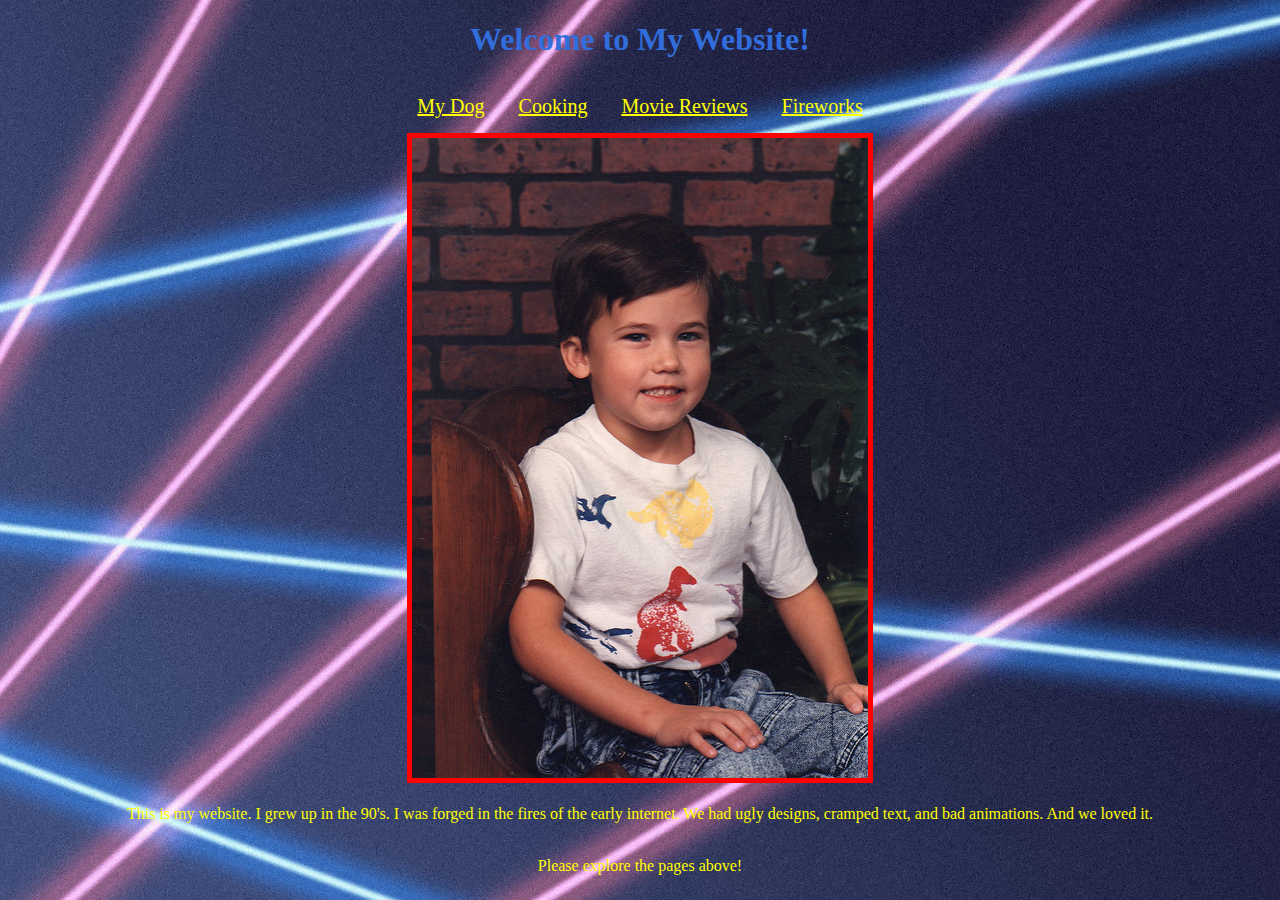
<file: index.html>
<!DOCTYPE html>
<html lang="en">
<head>
    <meta charset="UTF-8">
    <meta name="viewport" content="width=device-width, initial-scale=1.0">
    <meta http-equiv="X-UA-Compatible" content="ie=edge">
    <title>My Website</title>
    <link rel="stylesheet" href="90s-site.css">
</head>
<body>
    <div>
        <h1>Welcome to My Website!</h1>
    </div>
    <div class="header">
        <a href="dog.html">My Dog</a>
    </div>
    <div class="header">
        <a href="cooking.html">Cooking</a>
    </div>
    <div class="header">
            <a href="movie-reviews.html">Movie Reviews</a>
        </div>
     <div class="header">
        <a href="fireworks.html">Fireworks</a>
    </div>
    <br>
    <div>
        <img src="images/steven dinosaurs.jpg" alt="best t-shirt ever">
    </div>
    <br>
    <div>
        This is my website. I grew up in the 90's. I was forged in the fires of the early internet. We had ugly designs, cramped text, and bad animations. And we loved it. 
    </div>
    <br>
    <div>
        <p>
            Please explore the pages above!
        </p>
    </div>
</body>
</html>
</file>
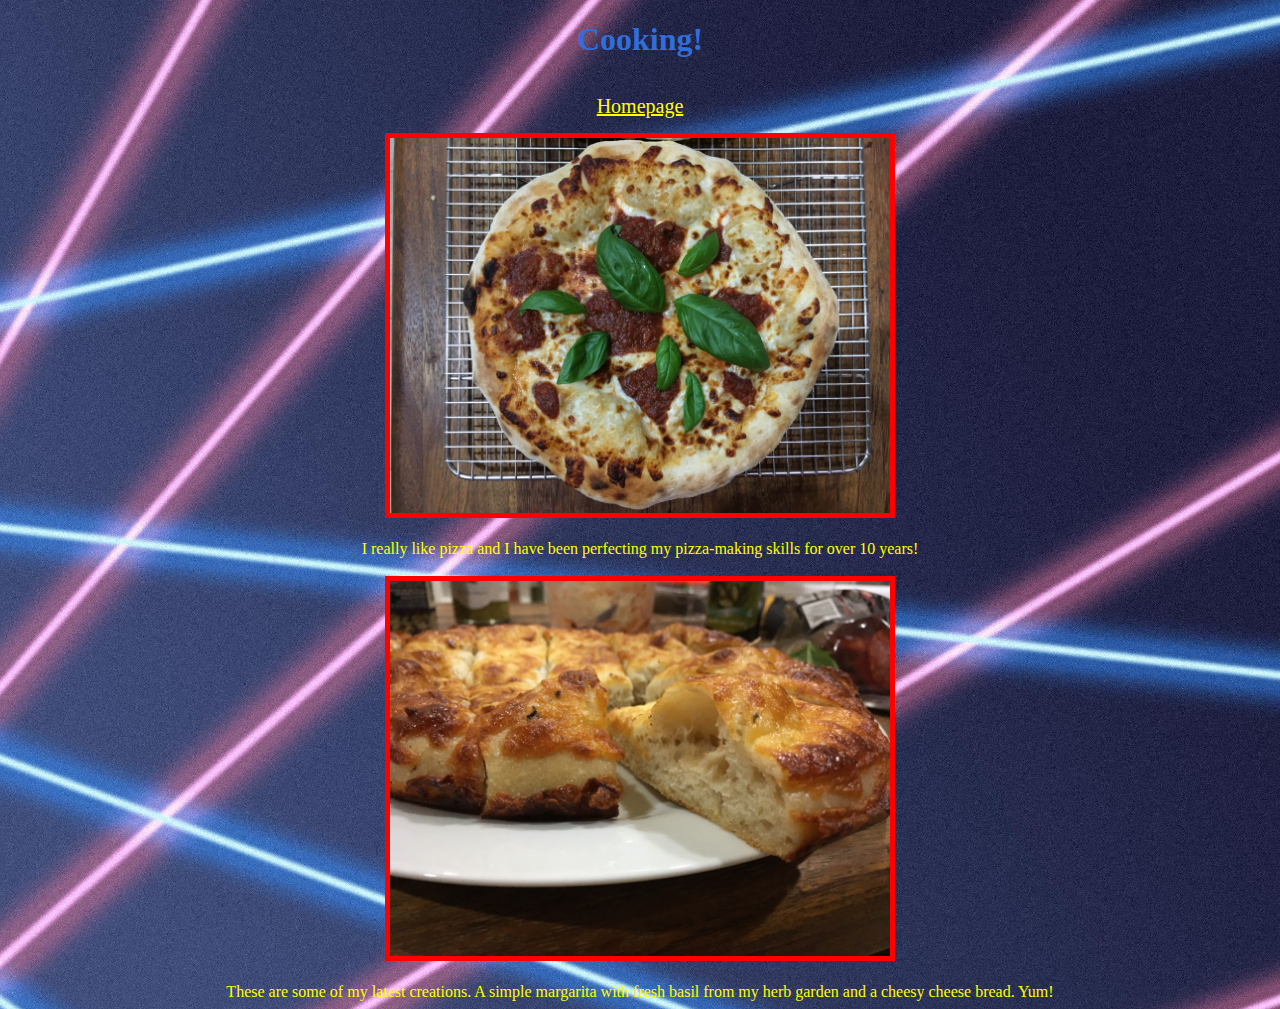
<file: cooking.html>
<!DOCTYPE html>
<html lang="en">
<head>
    <meta charset="UTF-8">
    <meta name="viewport" content="width=device-width, initial-scale=1.0">
    <meta http-equiv="X-UA-Compatible" content="ie=edge">
    <title>Cooking</title>
    <link rel="stylesheet" href="90s-site.css">
</head>
<body>
    <div>
        <h1>Cooking!</h1>
    </div>
    <div class="header">
        <a href="index.html">Homepage</a>
    </div>
    <div>
        <img src="images/pizza.jpg" alt="pizza" style="width:500px">
    </div>
    <br>
    <div>
        I really like pizza and I have been perfecting my pizza-making skills for over 10 years!
    </div>
    <br>
    <div>
        <img src="images/crust.jpg" alt="crust" style="width:500px;">
    </div>
    <br>
    <div>
        These are some of my latest creations. A simple margarita with fresh basil from my herb garden and a cheesy cheese bread. Yum!
    </div>
</body>
</html>
</file>
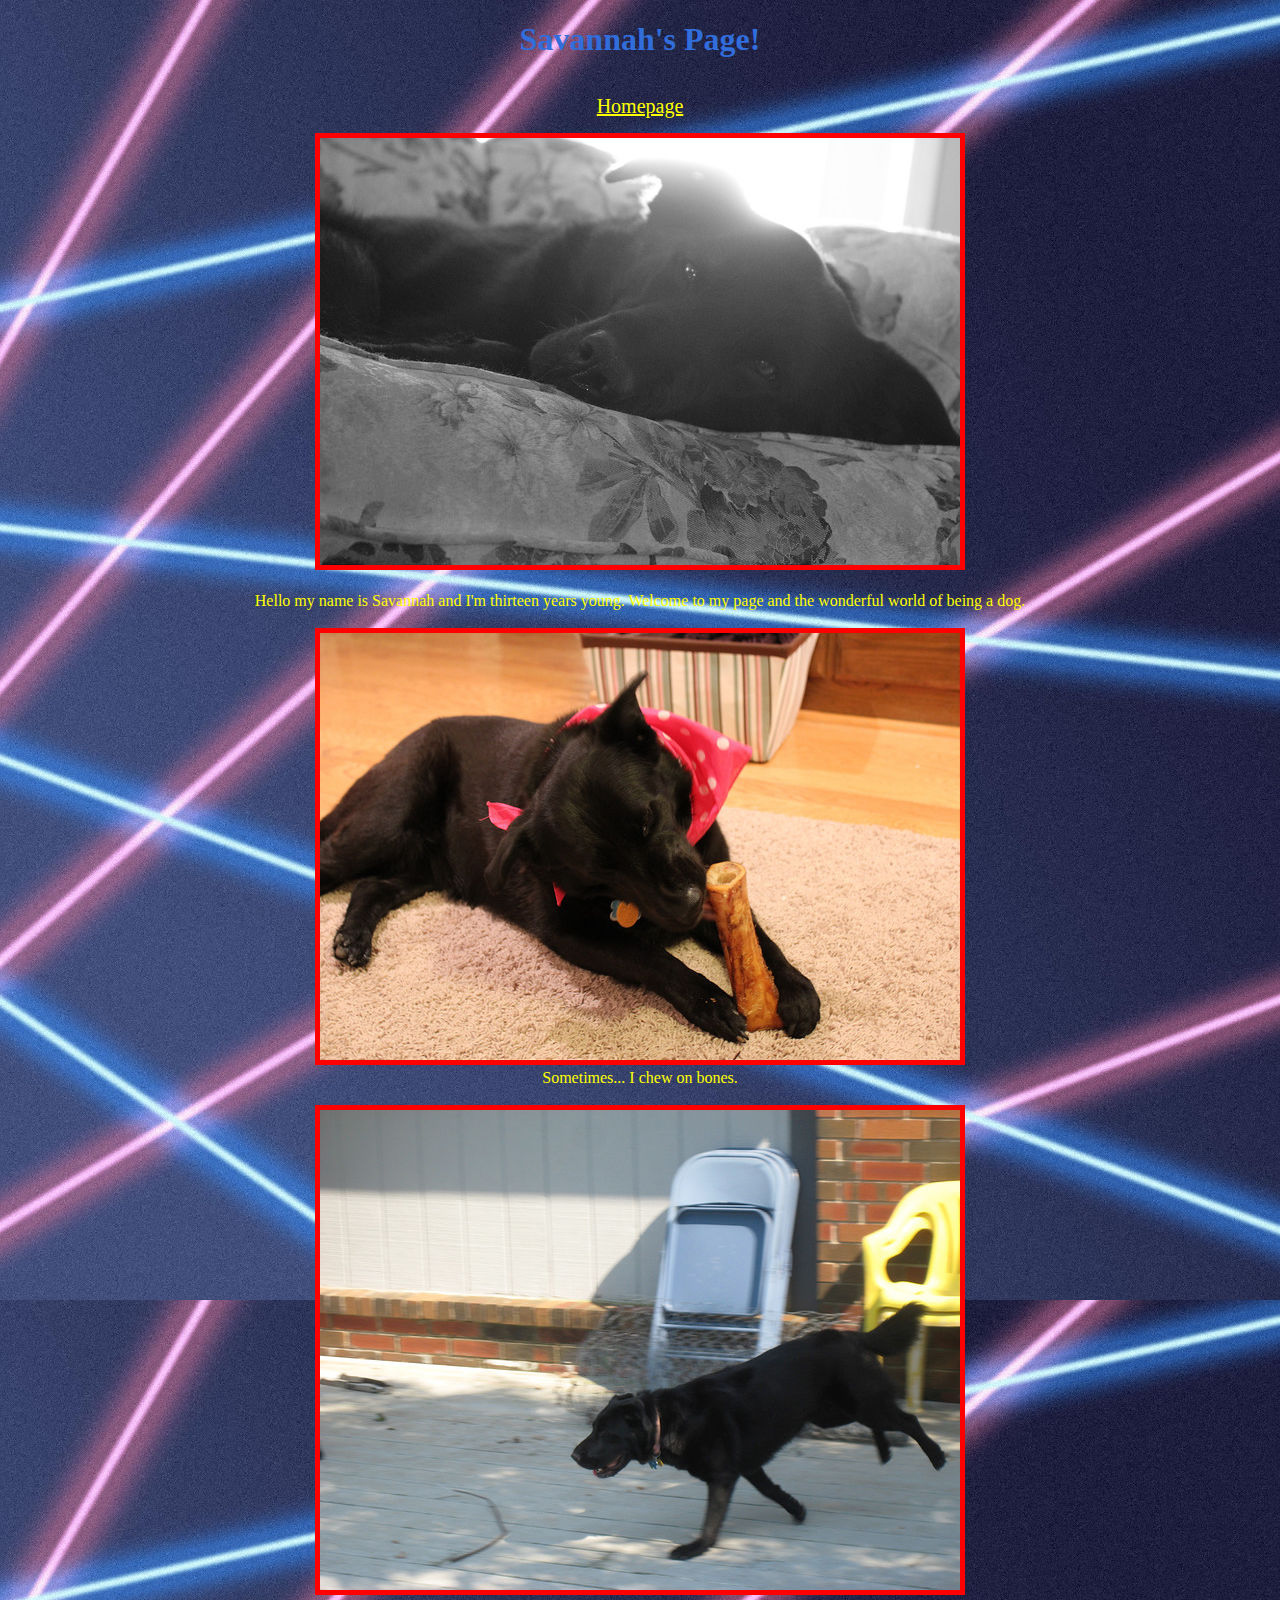
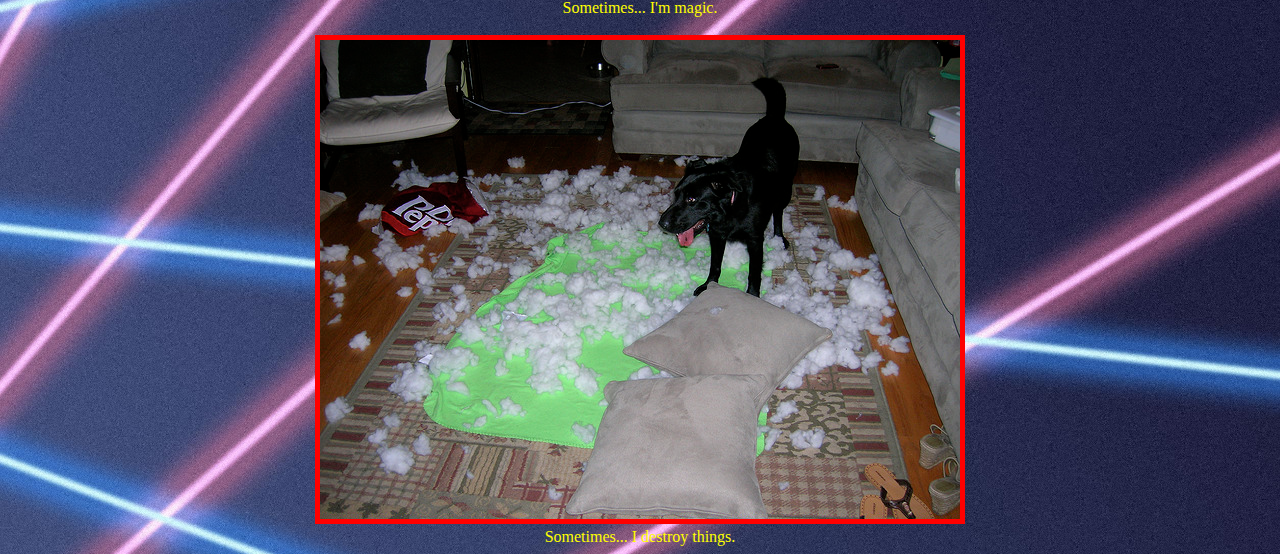
<file: dog.html>
<!DOCTYPE html>
<html lang="en">
<head>
    <meta charset="UTF-8">
    <meta name="viewport" content="width=device-width, initial-scale=1.0">
    <meta http-equiv="X-UA-Compatible" content="ie=edge">
    <title>My Dog</title>
    <link rel="stylesheet" href="90s-site.css">
</head>
<body>
    <div>
        <h1>Savannah's Page!</h1>
    </div>
    <div class="header">
        <a href="index.html">Homepage</a>
    </div>
    <div>
        <img src="images/savannah main.jpg" alt="the most beautiful dog">
    </div>
    <br>
    <div>
        Hello my name is Savannah and I'm thirteen years young. Welcome to my page and the wonderful world of being a dog.
    </div>
    <br>
    <div>
        <img src="images/savannah bone.jpg" alt="dog chowing down on bone">
        <br>
        Sometimes... I chew on bones. 
    </div>
    <br>
    <div>
        <img src="images/savannah magic.jpg" alt="">
        <br>
        Sometimes... I'm magic. 
    </div>
    <br>
    <div>
        <img src="images/savannah stuffing.jpg" alt="">
        <br>
        Sometimes... I destroy things. 
    </div>
</body>
</html>
</file>
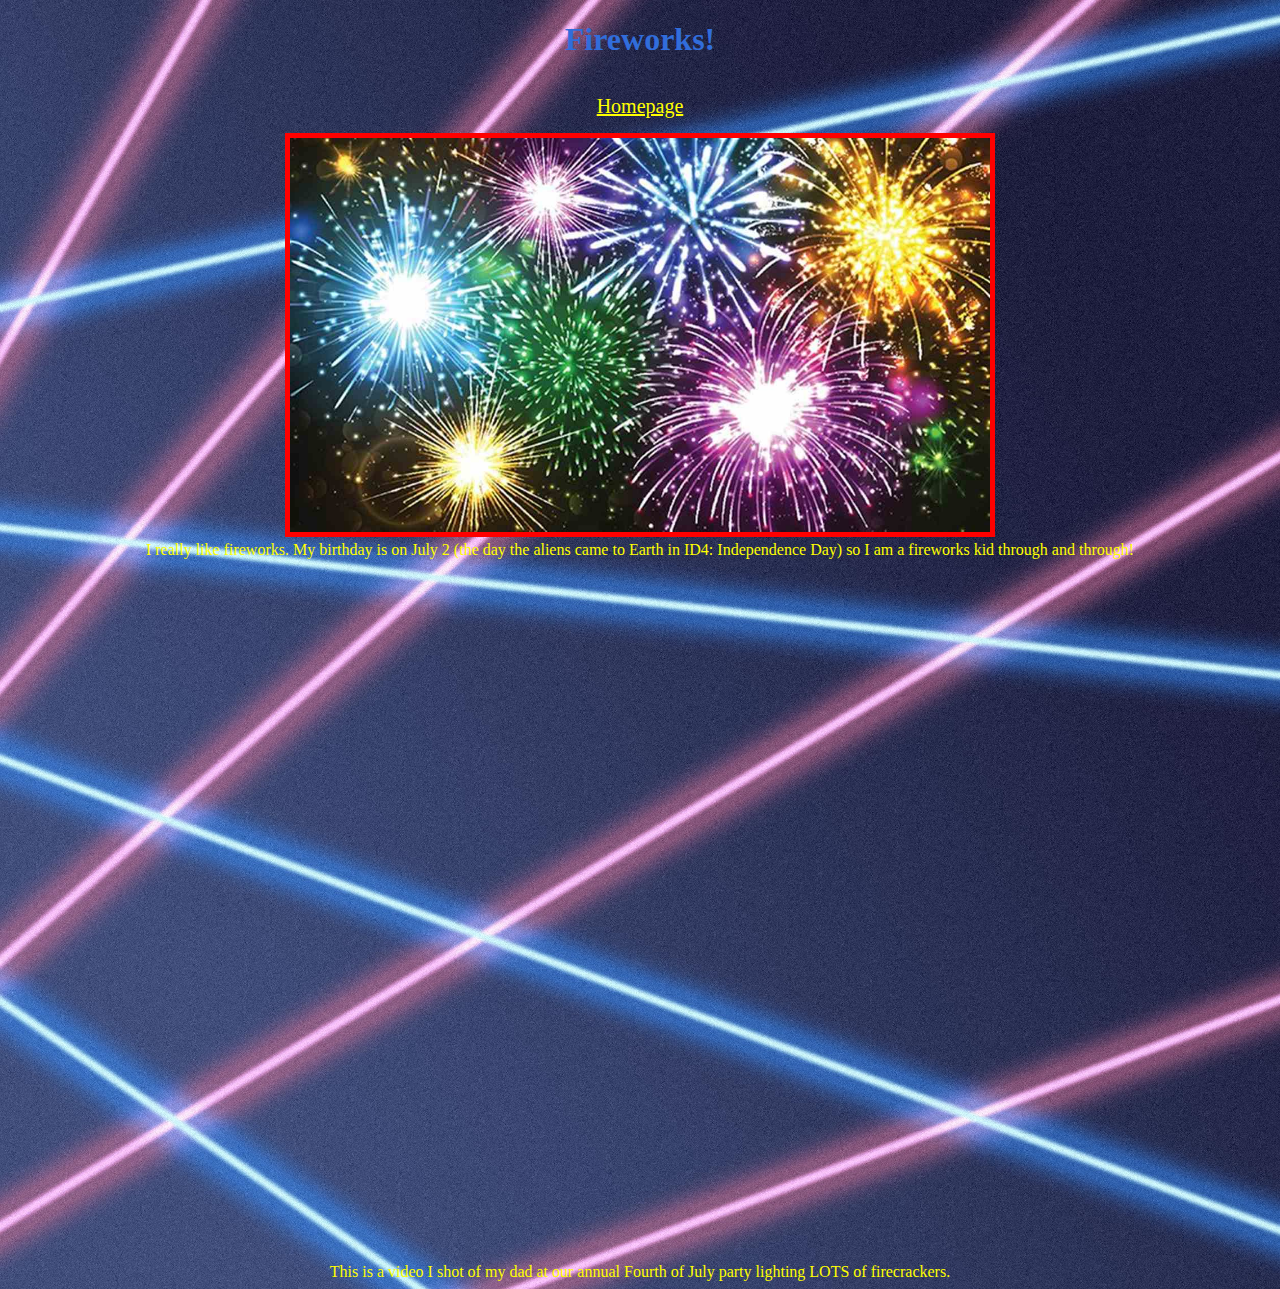
<file: fireworks.html>
<!DOCTYPE html>
<html lang="en">
<head>
    <meta charset="UTF-8">
    <meta name="viewport" content="width=device-width, initial-scale=1.0">
    <meta http-equiv="X-UA-Compatible" content="ie=edge">
    <title>Fireworks!</title>
    <link rel="stylesheet" href="90s-site.css">
</head>
<body>
    <div>
        <h1>Fireworks!</h1>
    </div>
    <div class="header">
        <a href="index.html">Homepage</a>
    </div>
    <div>
        <img src="images/fireworks.jpg" alt="fireworks" style="width:700px">
        <br>
        I really like fireworks. My birthday is on July 2 (the day the aliens came to Earth in ID4: Independence Day) so I am a fireworks kid through and through!
    </div>
    <br>
    <div>
    <iframe src="https://giphy.com/embed/Url7EVhtMwyT6" width="300" height="300" frameBorder="0" class="giphy-embed" allowFullScreen></iframe>
    </div>
    <br>
    <div>
        <iframe src="https://player.vimeo.com/video/69344823" width="640" height="360" frameborder="0" webkitallowfullscreen mozallowfullscreen allowfullscreen></iframe> 
    </div>
    <div>
            This is a video I shot of my dad at our annual Fourth of July party lighting LOTS of firecrackers.
        </div>
</body>
</html>
</file>
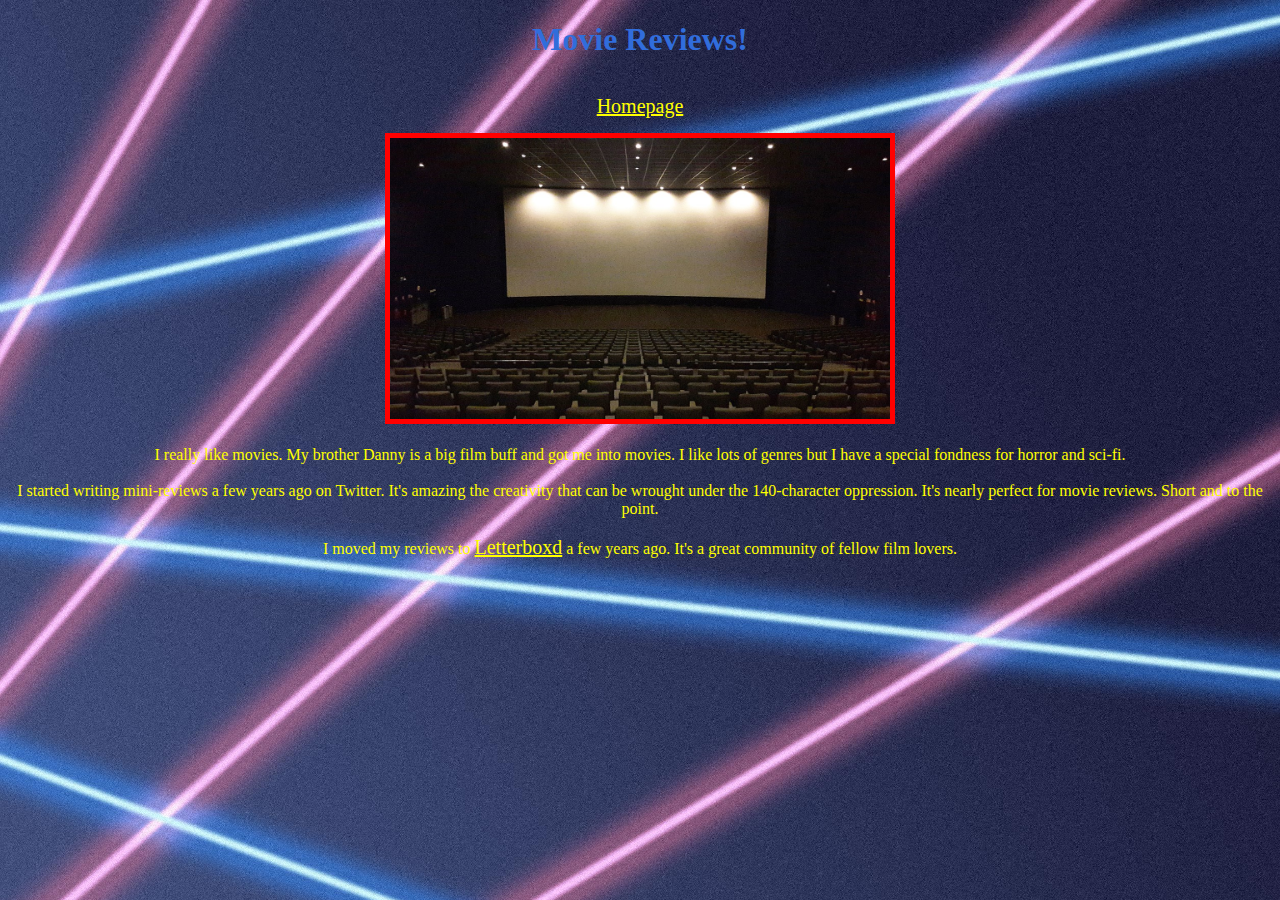
<file: movie-reviews.html>
<!DOCTYPE html>
<html lang="en">
<head>
    <meta charset="UTF-8">
    <meta name="viewport" content="width=device-width, initial-scale=1.0">
    <meta http-equiv="X-UA-Compatible" content="ie=edge">
    <title>Movie Reviews!</title>
    <link rel="stylesheet" href="90s-site.css">
</head>
<body>
    <div>
        <h1>Movie Reviews!</h1>
    </div>
    <div class="header">
        <a href="index.html">Homepage</a>
    </div>
    <div>
        <img src="images/cinema.jpg" alt="cinema" style="width:500px">
    </div>
    <br>
    <div>
        I really like movies. My brother Danny is a big film buff and got me into movies. I like lots of genres but I have a special fondness for horror and sci-fi. 
        <br>
        <br>
        I started writing mini-reviews a few years ago on Twitter. It's amazing the creativity that can be wrought under the 140-character oppression. It's nearly perfect for movie reviews. Short and to the point. 
        <br>
        <br>
        I moved my reviews to <a href="https://letterboxd.com">Letterboxd</a> a few years ago. It's a great community of fellow film lovers. 
    </div>
</body>
</html>
</file>
<file: 90s-site.css>
h1{
    color: #316ddb;
    text-align: center;
}
body{
    background-image: url("images/laser background.jpg");
    background-size: 1300px 1300px;
    text-align: center;
}

div {
    color: yellow;
    text-align: center;
}
img{
    border: solid 5px red;
}
a {
    color: yellow;
    font-size: 20px;
}
.header{
    padding: 15px;
    display: inline-block;
}
</file>
